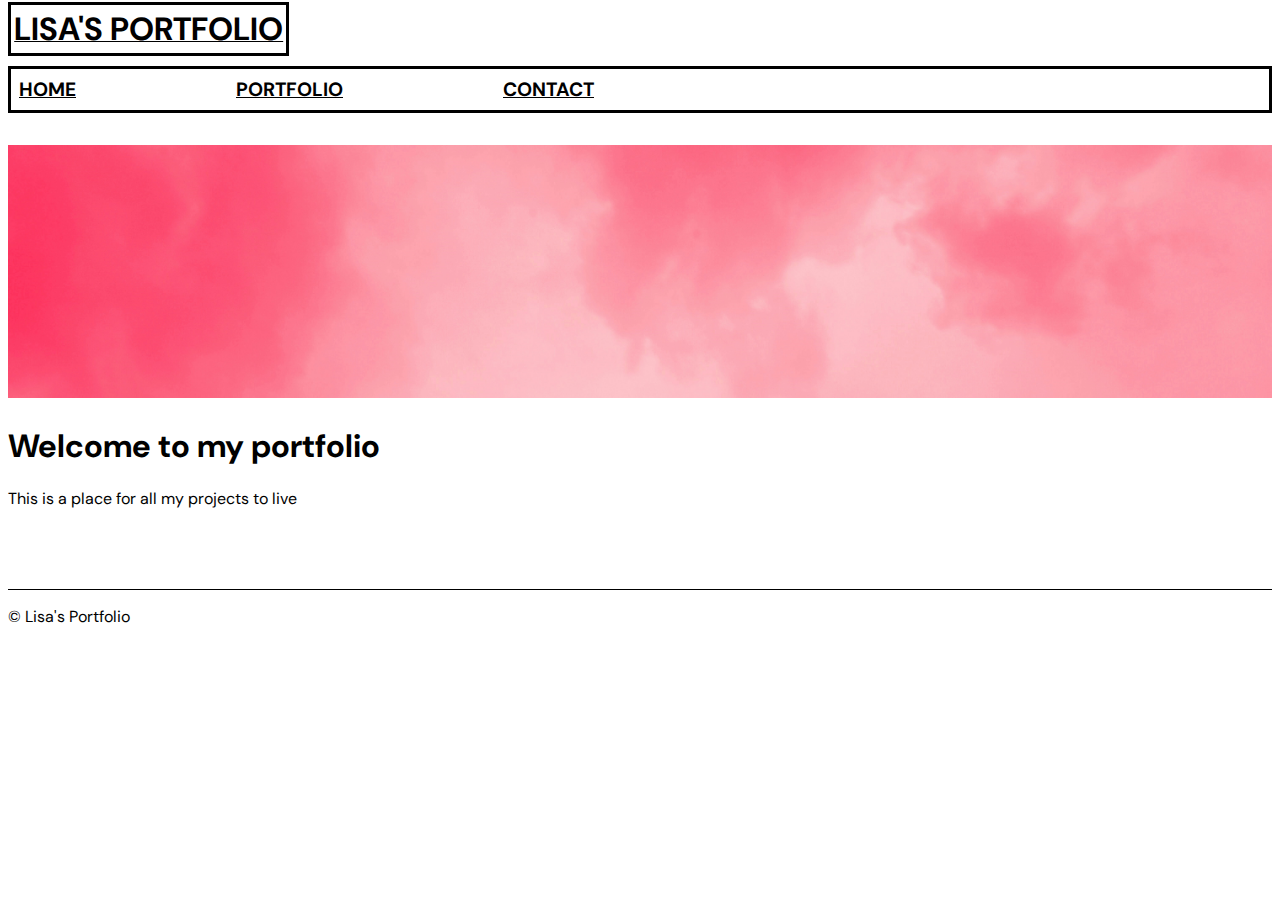
<file: index.html>
<!DOCTYPE html>
<html lang="en">
  <head>
    <meta charset="UTF-8" />
    <meta name="viewport" content="width=device-width, initial-scale=1.0" />
    <title>Lisa's Portfolio</title>
    <link rel="stylesheet" href="css/main.css" />
    <link rel="preconnect" href="https://fonts.googleapis.com" />
    <link rel="preconnect" href="https://fonts.gstatic.com" crossorigin />
    <link
      href="https://fonts.googleapis.com/css2?family=DM+Sans:ital,opsz,wght@0,9..40,100..1000;1,9..40,100..1000&family=Puritan:ital,wght@0,400;0,700;1,400;1,700&display=swap"
      rel="stylesheet"
    />
  </head>
  <body>
    <header>
      <a href="index.html"><p id="logo">Lisa's Portfolio</p></a>
      <br />
      <nav>
        <ul>
          <a href="index.html"><li>HOME</li></a>
          <a href="portfolio.html"><li>PORTFOLIO</li></a>
          <a href="contact.html"><li>CONTACT</li></a>
        </ul>
      </nav>
      <img
        class="header-img"
        src="img/pink-sky.jpg"
        alt="An image of a pink sky."
      />
    </header>

    <main>
      <h1>Welcome to my portfolio</h1>
      <p>This is a place for all my projects to live</p>
    </main>

    <footer>
      <p>© Lisa's Portfolio</p>
    </footer>
  </body>
</html>
</file>
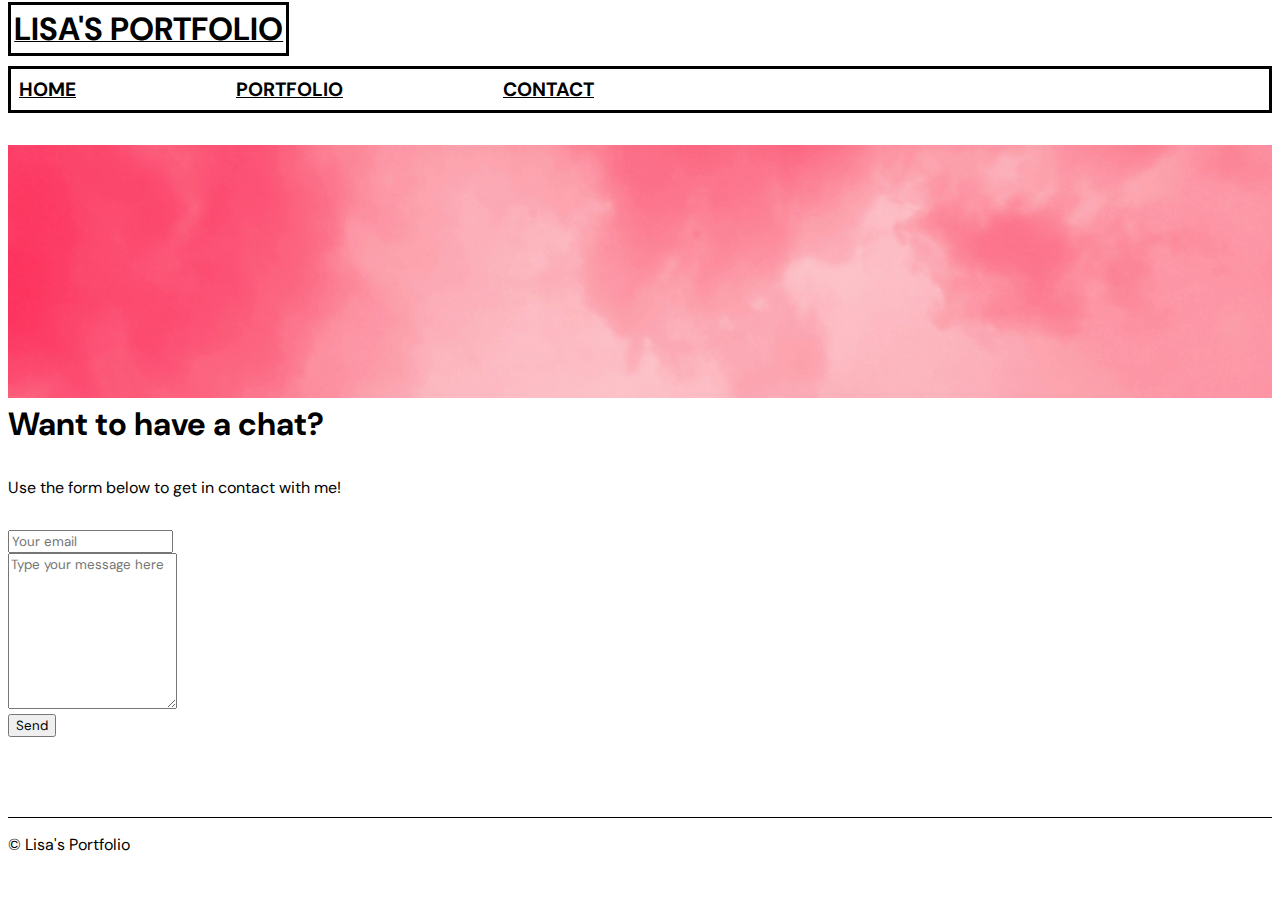
<file: contact.html>
<!DOCTYPE html>
<html lang="en">
  <head>
    <meta charset="UTF-8" />
    <meta name="viewport" content="width=device-width, initial-scale=1.0" />
    <title>Lisa's Portfolio</title>
    <link rel="stylesheet" href="css/main.css" />
    <link rel="preconnect" href="https://fonts.googleapis.com" />
    <link rel="preconnect" href="https://fonts.gstatic.com" crossorigin />
    <link
      href="https://fonts.googleapis.com/css2?family=DM+Sans:ital,opsz,wght@0,9..40,100..1000;1,9..40,100..1000&family=Puritan:ital,wght@0,400;0,700;1,400;1,700&display=swap"
      rel="stylesheet"
    />
  </head>
  <body>
    <header>
      <a href="index.html"><p id="logo">Lisa's Portfolio</p></a>
      <br />
      <nav>
        <ul>
          <a href="index.html"><li>HOME</li></a>
          <a href="portfolio.html"><li>PORTFOLIO</li></a>
          <a href="contact.html"><li>CONTACT</li></a>
        </ul>
      </nav>
      <img
        class="header-img"
        src="img/pink-sky.jpg"
        alt="An image of a pink sky."
      />
    </header>
    <main>
      <h1 class="contact-form">Want to have a chat?</h1>
      <p class="contact-form">Use the form below to get in contact with me!</p>

      <!-- I've used https://www.w3schools.com/howto/howto_css_contact_form.asp and 
       https://www.w3schools.com/Html/html_form_input_types.asp to code lines 37-47 -->
      <form>
        <input type="email" placeholder="Your email" /><br />
        <textarea
          name="subject"
          id="subject"
          placeholder="Type your message here"
          style="height: 150px"
        ></textarea
        ><br />
        <input type="submit" value="Send" />
      </form>
    </main>
    <footer>
      <p>© Lisa's Portfolio</p>
    </footer>
  </body>
</html>
</file>
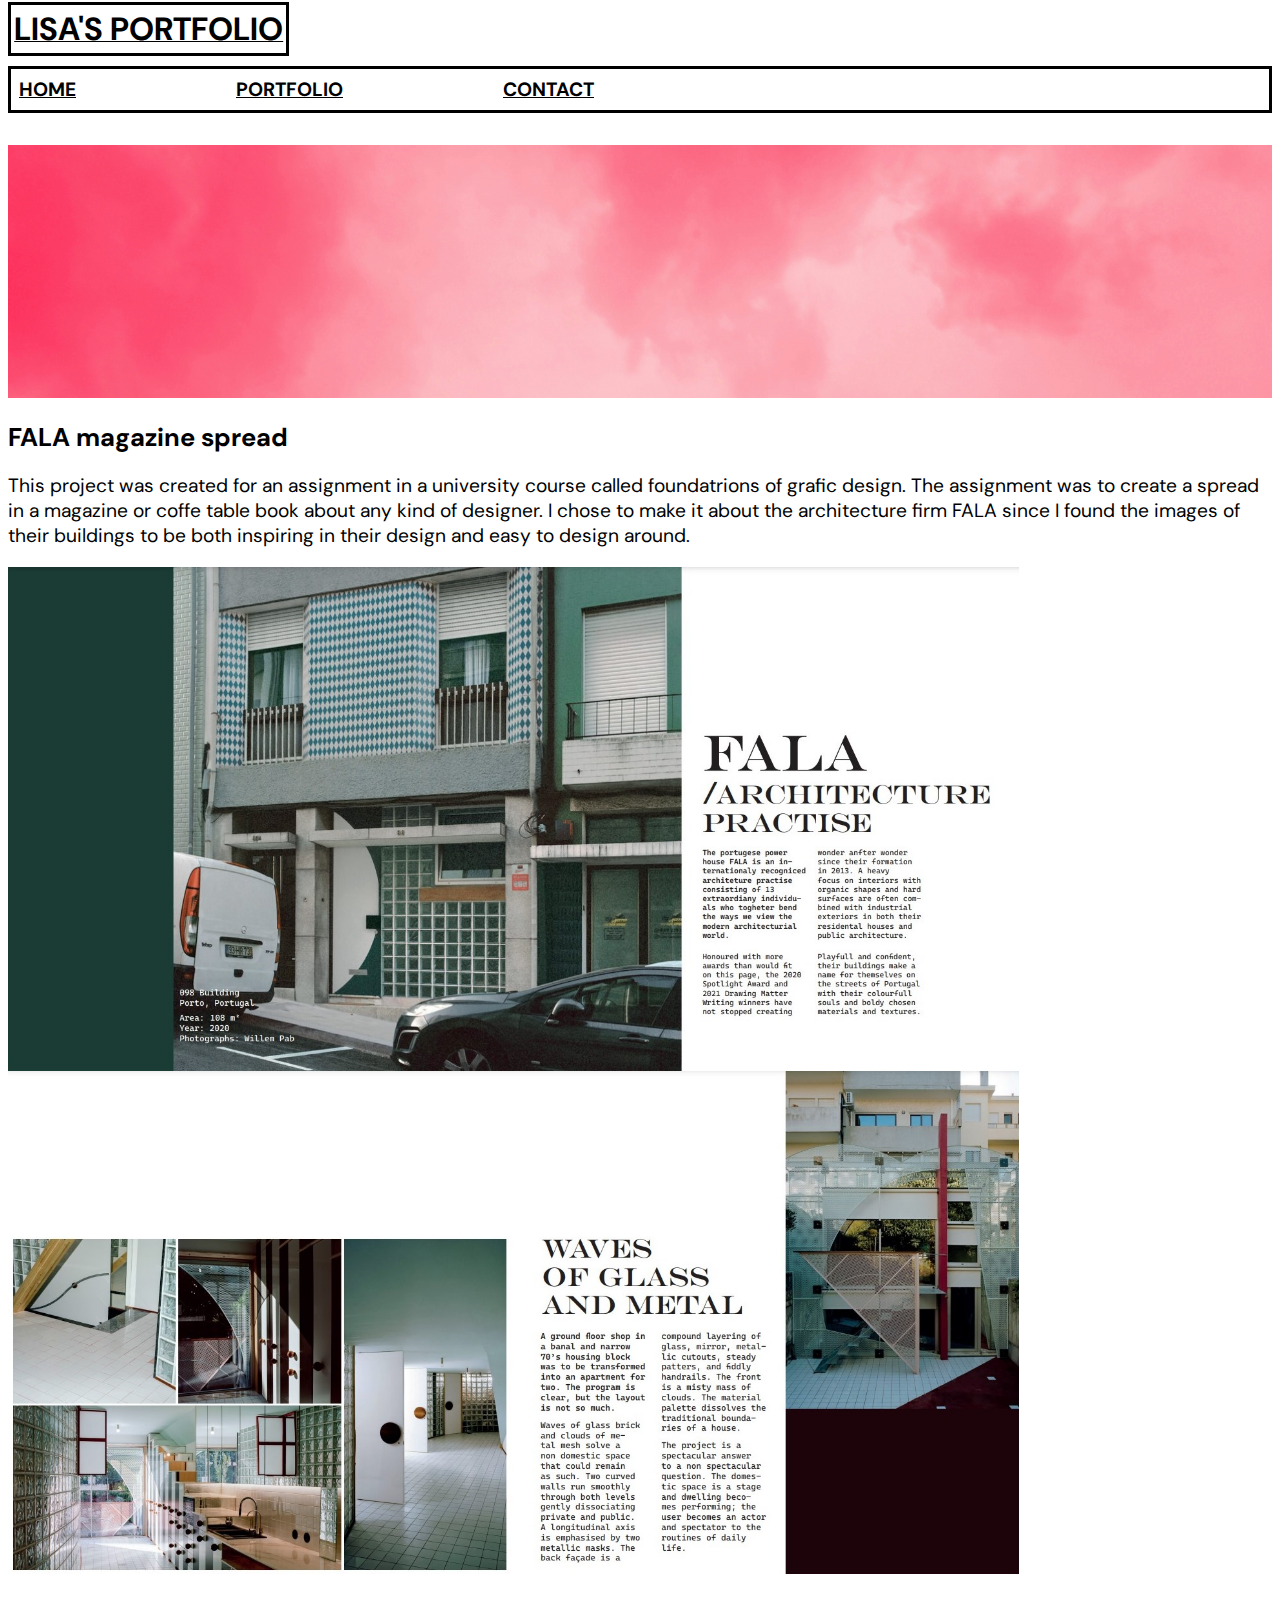
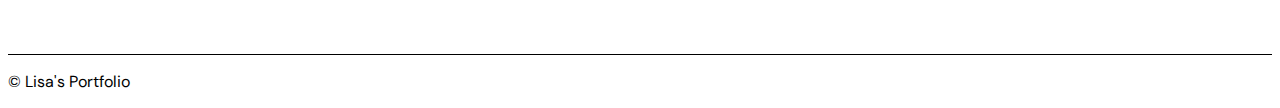
<file: FALA.html>
<!DOCTYPE html>
<html lang="en">
  <head>
    <meta charset="UTF-8" />
    <meta name="viewport" content="width=device-width, initial-scale=1.0" />
    <title>Lisa's Portfolio</title>
    <link rel="stylesheet" href="css/main.css" />
    <link rel="preconnect" href="https://fonts.googleapis.com" />
    <link rel="preconnect" href="https://fonts.gstatic.com" crossorigin />
    <link
      href="https://fonts.googleapis.com/css2?family=DM+Sans:ital,opsz,wght@0,9..40,100..1000;1,9..40,100..1000&family=Puritan:ital,wght@0,400;0,700;1,400;1,700&display=swap"
      rel="stylesheet"
    />
  </head>
  <body>
    <header>
      <a href="index.html"><p id="logo">Lisa's Portfolio</p></a>
      <br />
      <nav>
        <ul>
          <a href="index.html"><li>HOME</li></a>
          <a href="portfolio.html"><li>PORTFOLIO</li></a>
          <a href="contact.html"><li>CONTACT</li></a>
        </ul>
      </nav>
      <img
        class="header-img"
        src="img/pink-sky.jpg"
        alt="An image of a pink sky."
      />
    </header>

    <main>
      <h1 id="fala-header">FALA magazine spread</h1>
      <p id="fala-detail">
        This project was created for an assignment in a university course called
        foundatrions of grafic design. The assignment was to create a spread in
        a magazine or coffe table book about any kind of designer. I chose to
        make it about the architecture firm FALA since I found the images of
        their buildings to be both inspiring in their design and easy to design
        around.
      </p>
      <section class="detail-container">
        <img class="detail-item" src="img/detail-fala-a.jpg" alt="" />
        <img class="detail-item" src="img/detail-fala-b.jpg" alt="" />
      </section>
    </main>

    <footer>
      <p>© Lisa's Portfolio</p>
    </footer>
  </body>
</html>
</file>
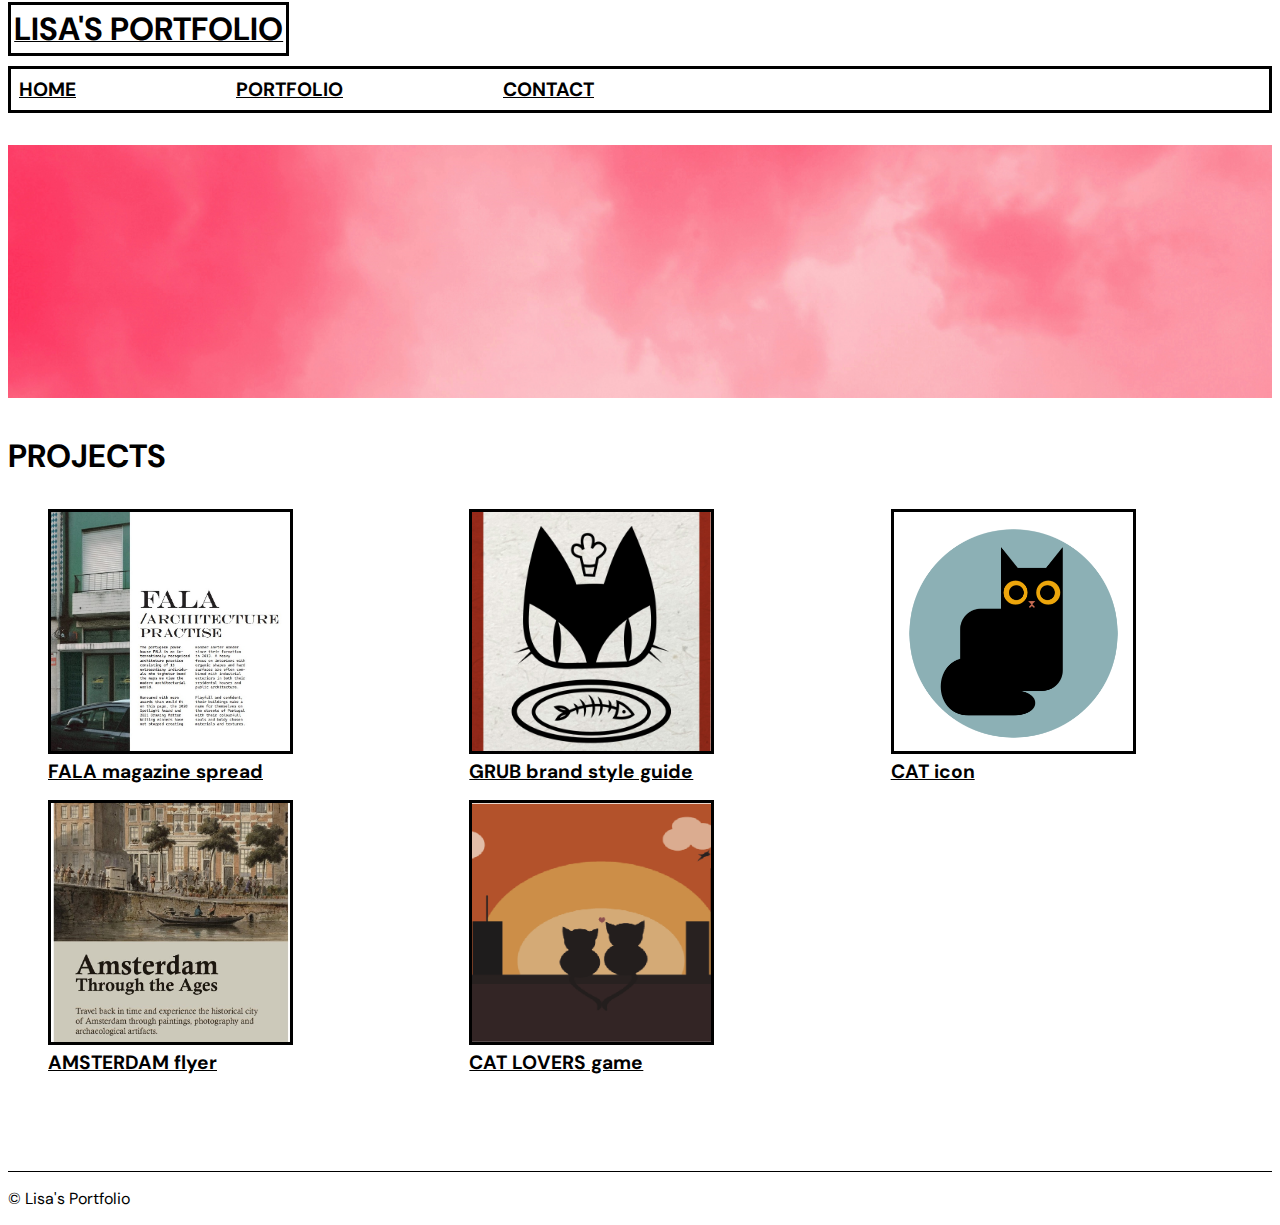
<file: portfolio.html>
<!DOCTYPE html>
<html lang="en">
<head>
    <meta charset="UTF-8">
    <meta name="viewport" content="width=device-width, initial-scale=1.0">
    <title>Lisa's Portfolio</title>
    <script src="main.js" defer></script>
    <link rel="stylesheet" href="css/main.css" />
    <link rel="preconnect" href="https://fonts.googleapis.com" />
    <link rel="preconnect" href="https://fonts.gstatic.com" crossorigin />
    <link
      href="https://fonts.googleapis.com/css2?family=DM+Sans:ital,opsz,wght@0,9..40,100..1000;1,9..40,100..1000&family=Puritan:ital,wght@0,400;0,700;1,400;1,700&display=swap"
      rel="stylesheet"
      />
</head>
<body>
    <header>
      <a href="index.html"><p id="logo">Lisa's Portfolio</p></a> 
        <br>
      <nav>
        <ul>
          <a href="index.html"><li>HOME</li></a>
          <a href="portfolio.html"><li>PORTFOLIO</li></a>
          <a href="contact.html"><li>CONTACT</li></a>
        </ul>
        <img
        class="header-img"
        src="img/pink-sky.jpg"
        alt="An image of a pink sky."
        >

    </header>
    <main>
      <h1 id="project-title">PROJECTS</h1>
      <section class="portfolio-container">
        <a class="project-link" href="FALA.html">
          <figure id="falaFigure">
            <img class="portfolio-item" id="falaImg" src="img/portfolio-fala.jpg" alt="cropped part of a modern magazine page">
            <figcaption class="portfolio-cap">FALA magazine spread</figcaption>
          </figure>
        </a>

        <a class="project-link" href="#">
          <figure >
            <img class="portfolio-item" src="img/portfolio-grub.jpg" alt="">
            <figcaption class="portfolio-cap">GRUB brand style guide</figcaption>
          </figure>
        </a>

        <a class="project-link" href="#">
          <figure>
            <img class="portfolio-item" src="img/portfolio-cat.png" alt="">
            <figcaption class="portfolio-cap">CAT icon</figcaption>
          </figure>
        </a>

        <a class="project-link" href="#">
          <figure>
            <img class="portfolio-item" src="img/portfolio-amsterdam.jpg" alt="">
            <figcaption class="portfolio-cap">AMSTERDAM flyer</figcaption>
          </figure>
        </a>

        <a class="project-link" href="#">
          <figure>
            <img class="portfolio-item" src="img/portfolio-lovers.png" alt="">
            <figcaption class="portfolio-cap">CAT LOVERS game</figcaption>
          </figure>
        </a>


      </section>

    </main>

    <footer>
        <p>© Lisa's Portfolio</p>
    </footer>
</body>
</html>
</file>
<file: css/main.css>
/*-------GLOBAL-------*/
/* font*/
/* for this project i will be using vw as a unit for font size, 
referenced from https://www.w3schools.com/howto/howto_css_responsive_text.asp*/
* {
  font-family: "DM Sans", serif;
}

/* header */

@media screen and (max-width: 520px) {
  ul {
    flex-direction: column;
  }
}

#logo {
  text-transform: uppercase;
  font-weight: bold;
  font-size: 2.5vw;
  border: 0.2rem solid black;
  display: inline;
  padding: 0.2rem;
}

#logo:hover {
  animation-name: animation;
  animation-duration: 1s;
}

.project-link:hover {
  animation-name: animation-color;
  animation-duration: 1s;
}

@keyframes animation {
  50% {
    font-size: 3.5vw;
  }
}

@keyframes animation-color {
  50% {
    color: #db5c7e;
  }
}

ul {
  display: flex;
  list-style: none;
  padding-left: 0rem;
  border: 0.2rem solid black;
  padding: 0.5rem;
}
li {
  margin-right: 10rem;
  margin-top: 0rem;
  font-size: 1.5vw;
  font-weight: bold;
}
a {
  color: black;
}
.header-img {
  width: 100%;
  margin-top: 1rem;
}

/* footer */
footer {
  margin-top: 5rem;
  border-top: 0.1rem solid black;
}

/*-------PORTFOLIO-------*/

/* portfolio items */
#project-title {
  font-size: 2.5vw;
  margin-top: 2rem;
  margin-bottom: 2rem;
}
figure {
  margin-top: 0;
}
.portfolio-item {
  width: 70%;
  border: 0.2rem solid black;
}

.portfolio-cap {
  font-size: 1.5vw;
  font-weight: bold;
}

.portfolio-container {
  display: grid;
  grid-template-columns: repeat(2, 1fr);
}

@media screen and (min-width: 520px) {
  .portfolio-container {
    display: grid;
    grid-template-columns: repeat(3, 1fr);
  }
}

/* detail page*/
.detail-item {
  width: 80%;
}

.detail-container {
  display: grid;
  grid-template-columns: repeat(1, 1fr);
}
#fala-header {
  font-size: 2vw;
}

#fala-detail {
  font-size: 1.5vw;
}

/*-------CONTACT-------*/
.contact-form {
  margin-top: 0;
  margin-bottom: 2rem;
}
</file>
